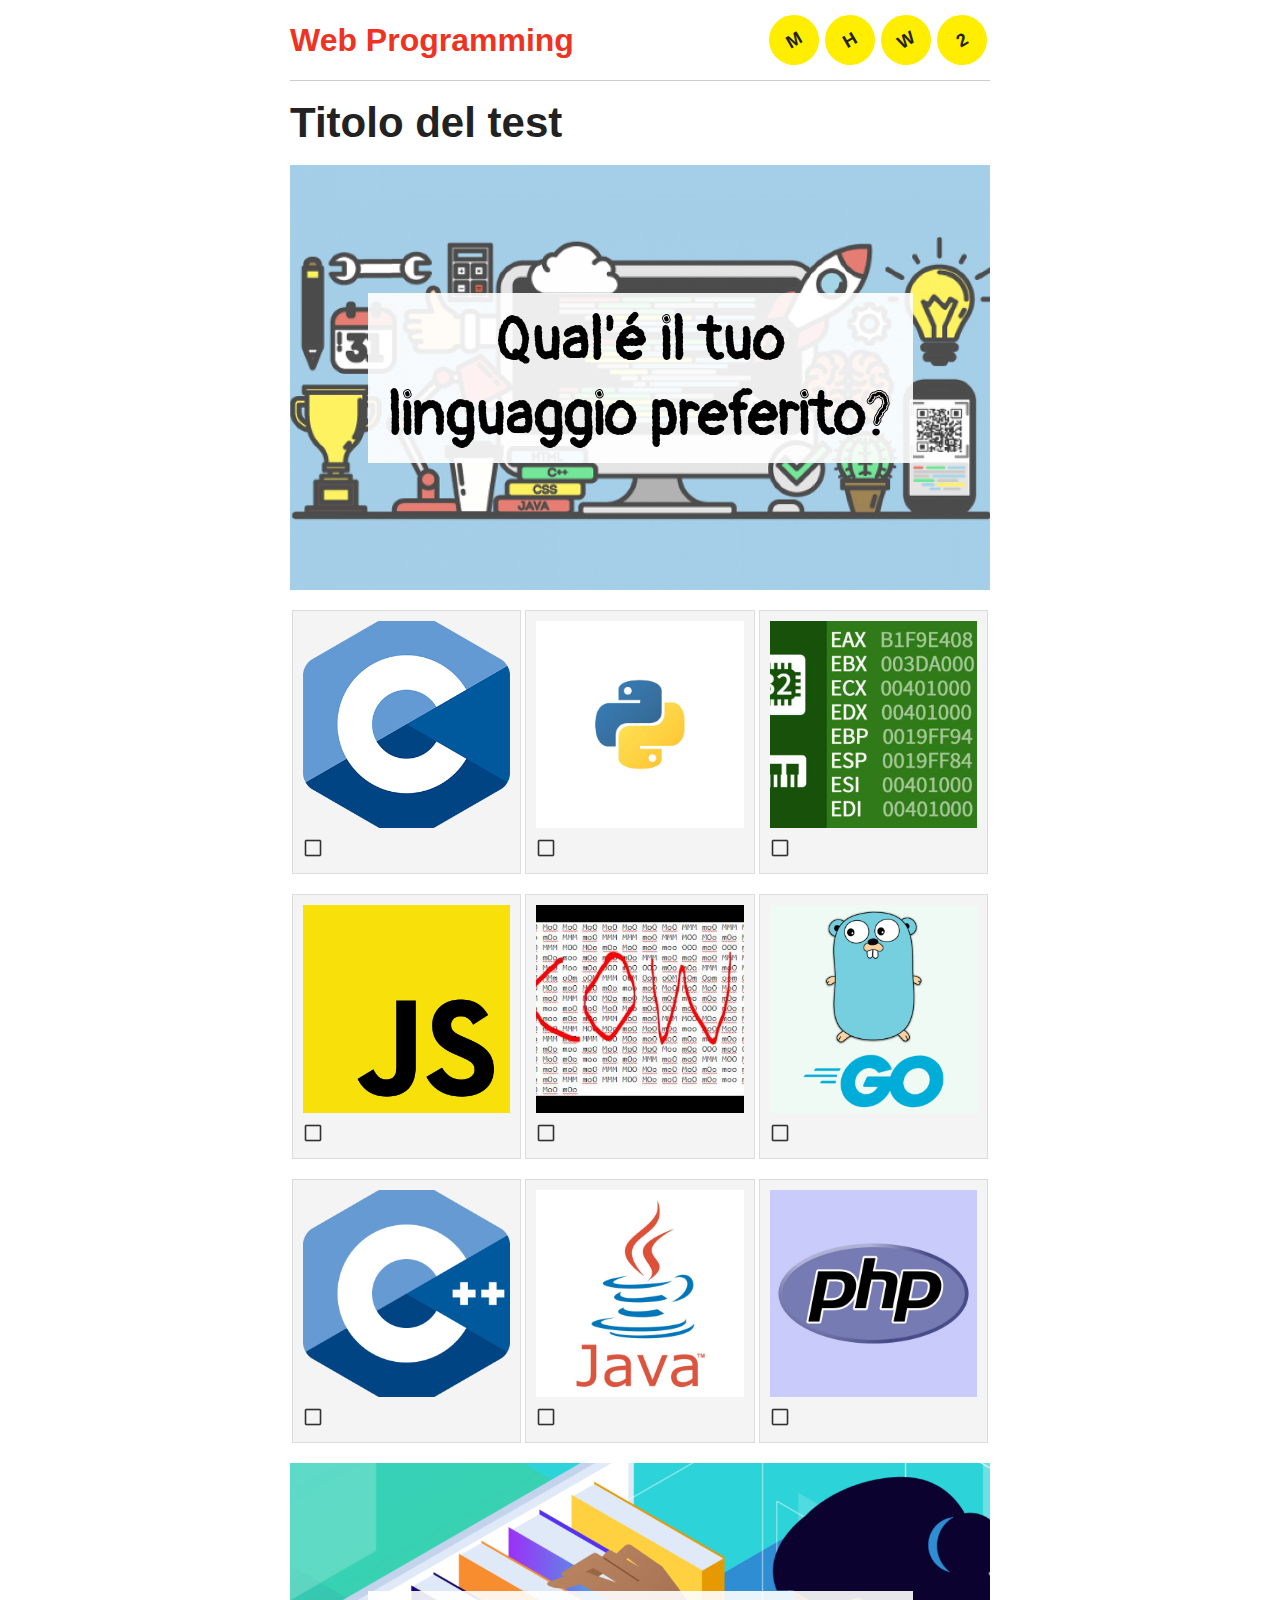
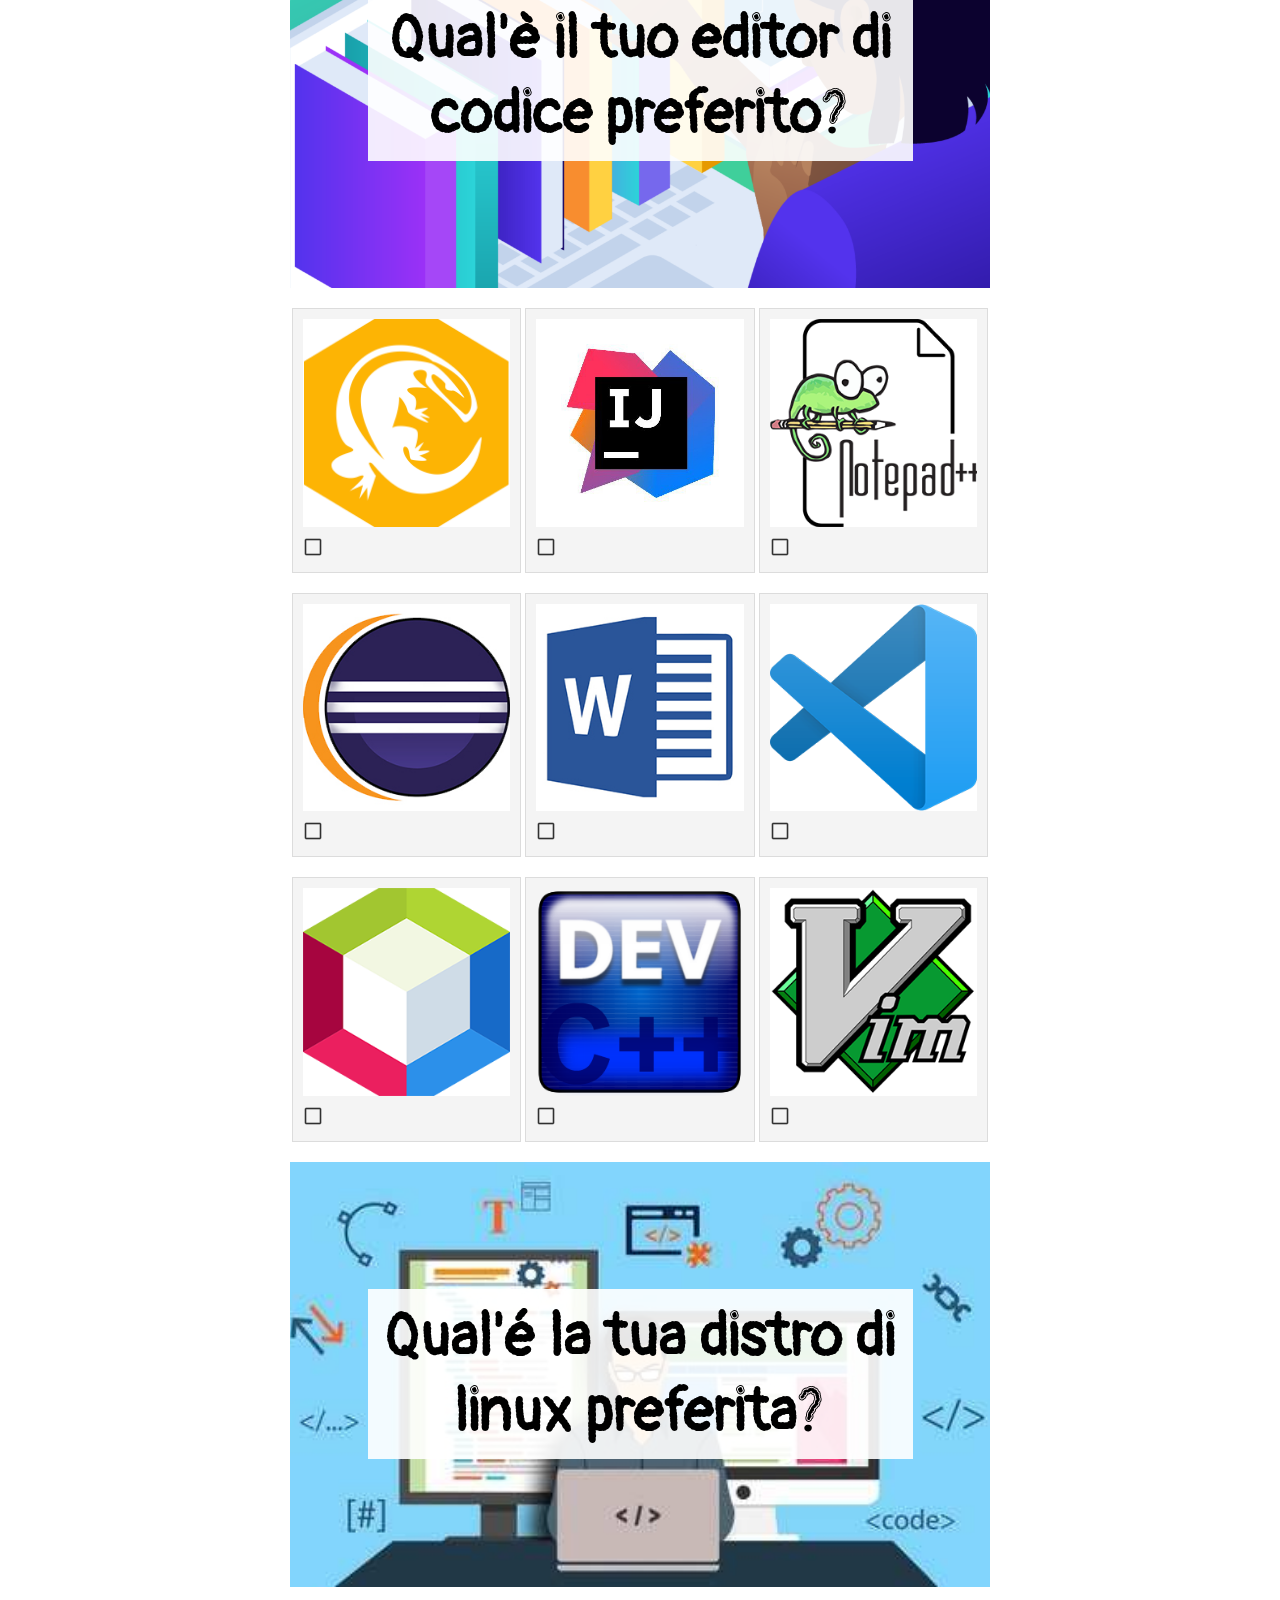
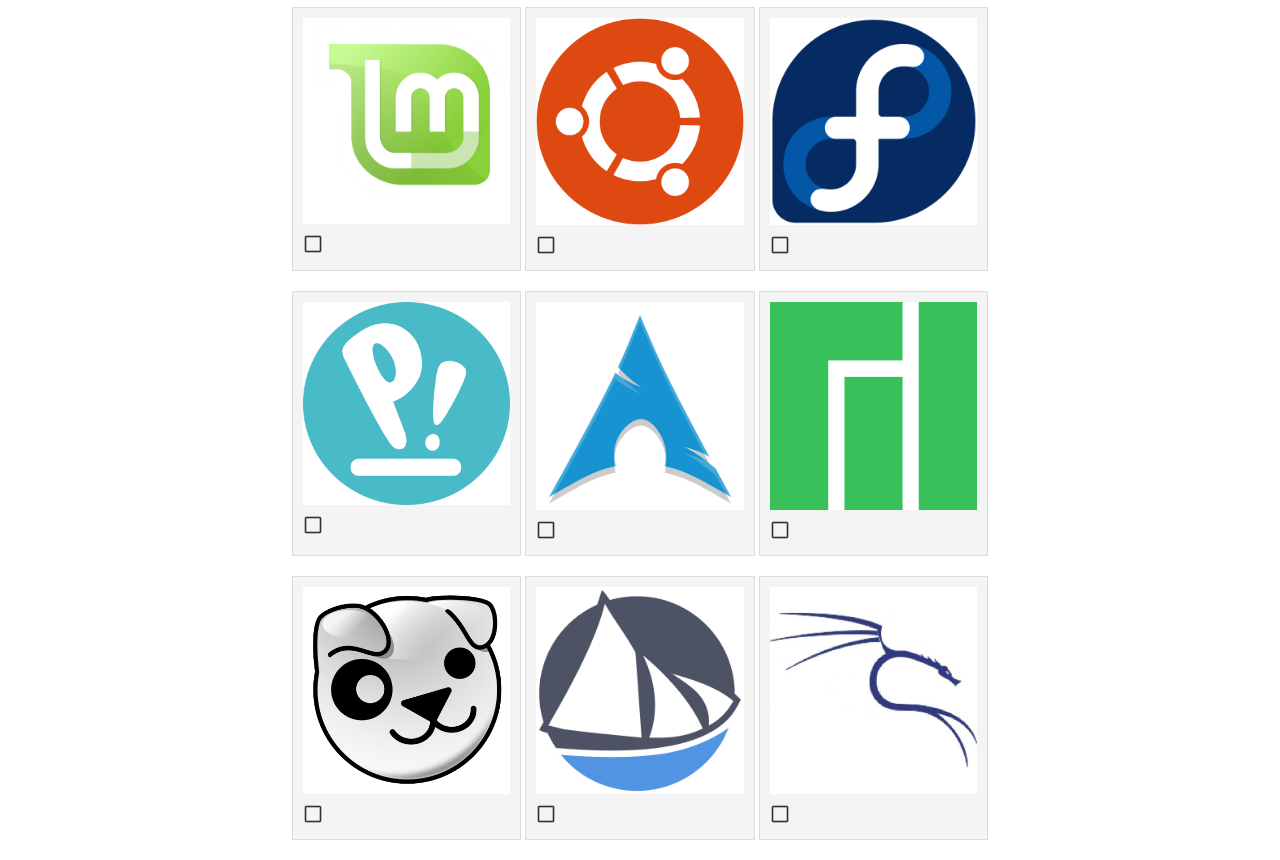
<file: mhw2/index.html>
<!DOCTYPE html>
<html>

  <head>
    <meta charset="utf-8">
    <title>Titolo del test</title>
    <link href="https://fonts.googleapis.com/css?family=Pangolin:400,700|Proxima+Nova" rel="stylesheet" type="text/css">
    <link rel="stylesheet" href="provided-style.css"/>
    <link rel="stylesheet" href="style.css"/>
    <meta name="viewport" content="width=device-width, initial-scale=1,maximum-scale=1">
    <script src="constants.js" defer="true"></script>
    <script src="script.js" defer="true"></script>
  </head>

  <body>
    <article>
      <header>
          <h1>Web Programming</h1>
          <div>
            <span>M</span>
            <span>H</span>
            <span>W</span>
            <span>2</span>
          </div>
      </header>
      <h1>Titolo del test</h1>

      <section class="question-name" id="img1">
        <h1>Qual'é il tuo linguaggio preferito?</h1>
      </section>

      <section class="choice-grid">
        <div data-choice-id="blep" data-question-id="one">
          <img src="images/1_1.jpg"/>
          <img class="checkbox" src="images/unchecked.png"/>
        </div>

        <div data-choice-id="happy" data-question-id="one">
          <img src="./images/1_2.jpg"/>
          <img class="checkbox" src="images/unchecked.png"/>
        </div>

        <div data-choice-id="sleeping" data-question-id="one">
          <img src="./images/1_3.jpg"/>
          <img class="checkbox" src="images/unchecked.png"/>
        </div>

        <div data-choice-id="dopey" data-question-id="one">
          <img src="./images/1_4.jpg"/>
          <img class="checkbox" src="images/unchecked.png"/>
        </div>

        <div data-choice-id="burger" data-question-id="one">
          <img src="./images/1_5.jpg"/>
          <img class="checkbox" src="images/unchecked.png"/>
        </div>

        <div data-choice-id="cart" data-question-id="one">
          <img src="./images/1_6.jpg"/>
          <img class="checkbox" src="images/unchecked.png"/>
        </div>

        <div data-choice-id="nerd" data-question-id="one">
          <img src="./images/1_7.jpg"/>
          <img class="checkbox" src="images/unchecked.png"/>
        </div>

        <div data-choice-id="shy" data-question-id="one">
          <img src="./images/1_8.jpg"/>
          <img class="checkbox" src="images/unchecked.png"/>
        </div>

        <div data-choice-id="sleepy" data-question-id="one">
          <img src="./images/1_9.jpg"/>
          <img class="checkbox" src="images/unchecked.png"/>
        </div>
      </section>

      <section class="question-name" id="img2">
        <h1>Qual'è il tuo editor di codice preferito?</h1>
      </section>

      <section class="choice-grid">
        <div data-choice-id="blep" data-question-id="two">
          <img src="images/2_1.jpg"/>
          <img class="checkbox" src="images/unchecked.png"/>
        </div>

        <div data-choice-id="happy" data-question-id="two">
          <img src="./images/2_2.jpg"/>
          <img class="checkbox" src="images/unchecked.png"/>
        </div>

        <div data-choice-id="sleeping" data-question-id="two">
          <img src="./images/2_3.jpg"/>
          <img class="checkbox" src="images/unchecked.png"/>
        </div>

        <div data-choice-id="dopey" data-question-id="two">
          <img src="./images/2_4.jpg"/>
          <img class="checkbox" src="images/unchecked.png"/>
        </div>

        <div data-choice-id="burger" data-question-id="two">
          <img src="./images/2_5.jpg"/>
          <img class="checkbox" src="images/unchecked.png"/>
        </div>

        <div data-choice-id="cart" data-question-id="two">
          <img src="./images/2_6.jpg"/>
          <img class="checkbox" src="images/unchecked.png"/>
        </div>

        <div data-choice-id="nerd" data-question-id="two">
          <img src="./images/2_7.jpg"/>
          <img class="checkbox" src="images/unchecked.png"/>
        </div>

        <div data-choice-id="shy" data-question-id="two">
          <img src="./images/2_8.jpg"/>
          <img class="checkbox" src="images/unchecked.png"/>
        </div>

        <div data-choice-id="sleepy" data-question-id="two">
          <img src="./images/2_9.jpg"/>
          <img class="checkbox" src="images/unchecked.png"/>
        </div>
      </section>

      <section class="question-name" id="img3">
        <h1>Qual'é la tua distro di linux preferita?</h1>
      </section>

      <section class="choice-grid">
        <div data-choice-id="blep" data-question-id="three">
          <img src="images/3_1.jpg"/>
          <img class="checkbox" src="images/unchecked.png"/>
        </div>

        <div data-choice-id="happy" data-question-id="three">
          <img src="./images/3_2.jpg"/>
          <img class="checkbox" src="images/unchecked.png"/>
        </div>

        <div data-choice-id="sleeping" data-question-id="three">
          <img src="./images/3_3.jpg"/>
          <img class="checkbox" src="images/unchecked.png"/>
        </div>

        <div data-choice-id="dopey" data-question-id="three">
          <img src="./images/3_4.jpg"/>
          <img class="checkbox" src="images/unchecked.png"/>
        </div>

        <div data-choice-id="burger" data-question-id="three">
          <img src="./images/3_5.jpg"/>
          <img class="checkbox" src="images/unchecked.png"/>
        </div>

        <div data-choice-id="cart" data-question-id="three">
          <img src="./images/3_6.jpg"/>
          <img class="checkbox" src="images/unchecked.png"/>
        </div>

        <div data-choice-id="nerd" data-question-id="three">
          <img src="./images/3_7.jpg"/>
          <img class="checkbox" src="images/unchecked.png"/>
        </div>

        <div data-choice-id="shy" data-question-id="three">
          <img src="./images/3_8.jpg"/>
          <img class="checkbox" src="images/unchecked.png"/>
        </div>

        <div data-choice-id="sleepy" data-question-id="three">
          <img src="./images/3_9.jpg"/>
          <img class="checkbox" src="images/unchecked.png"/>
        </div>
      </section>

      <section>
        <div id="results">
          <h3 id="titolo"></h3>
          <p id="testo"></p>
          <div id="restart"><p>Ricomincia il quiz</p></div>
        </div>
      </section>
    </article>
  </body>
</html>
</file>
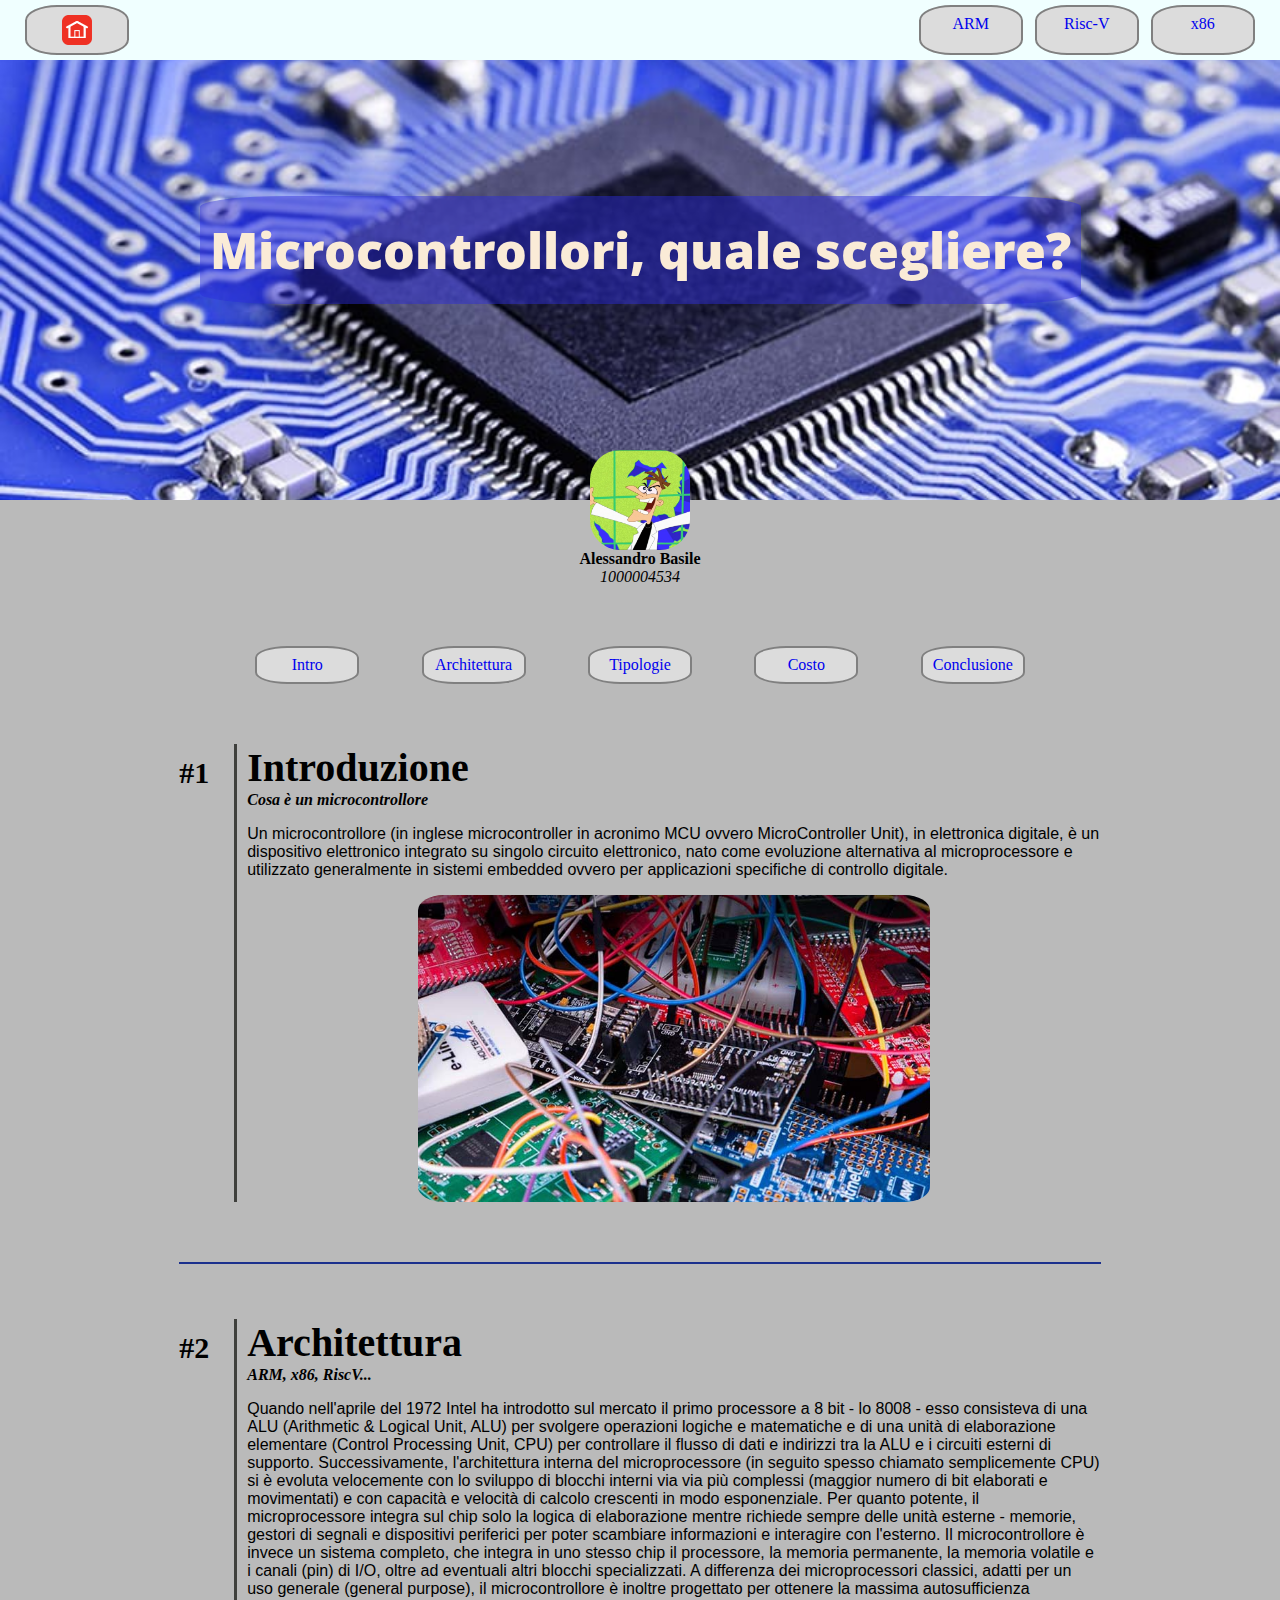
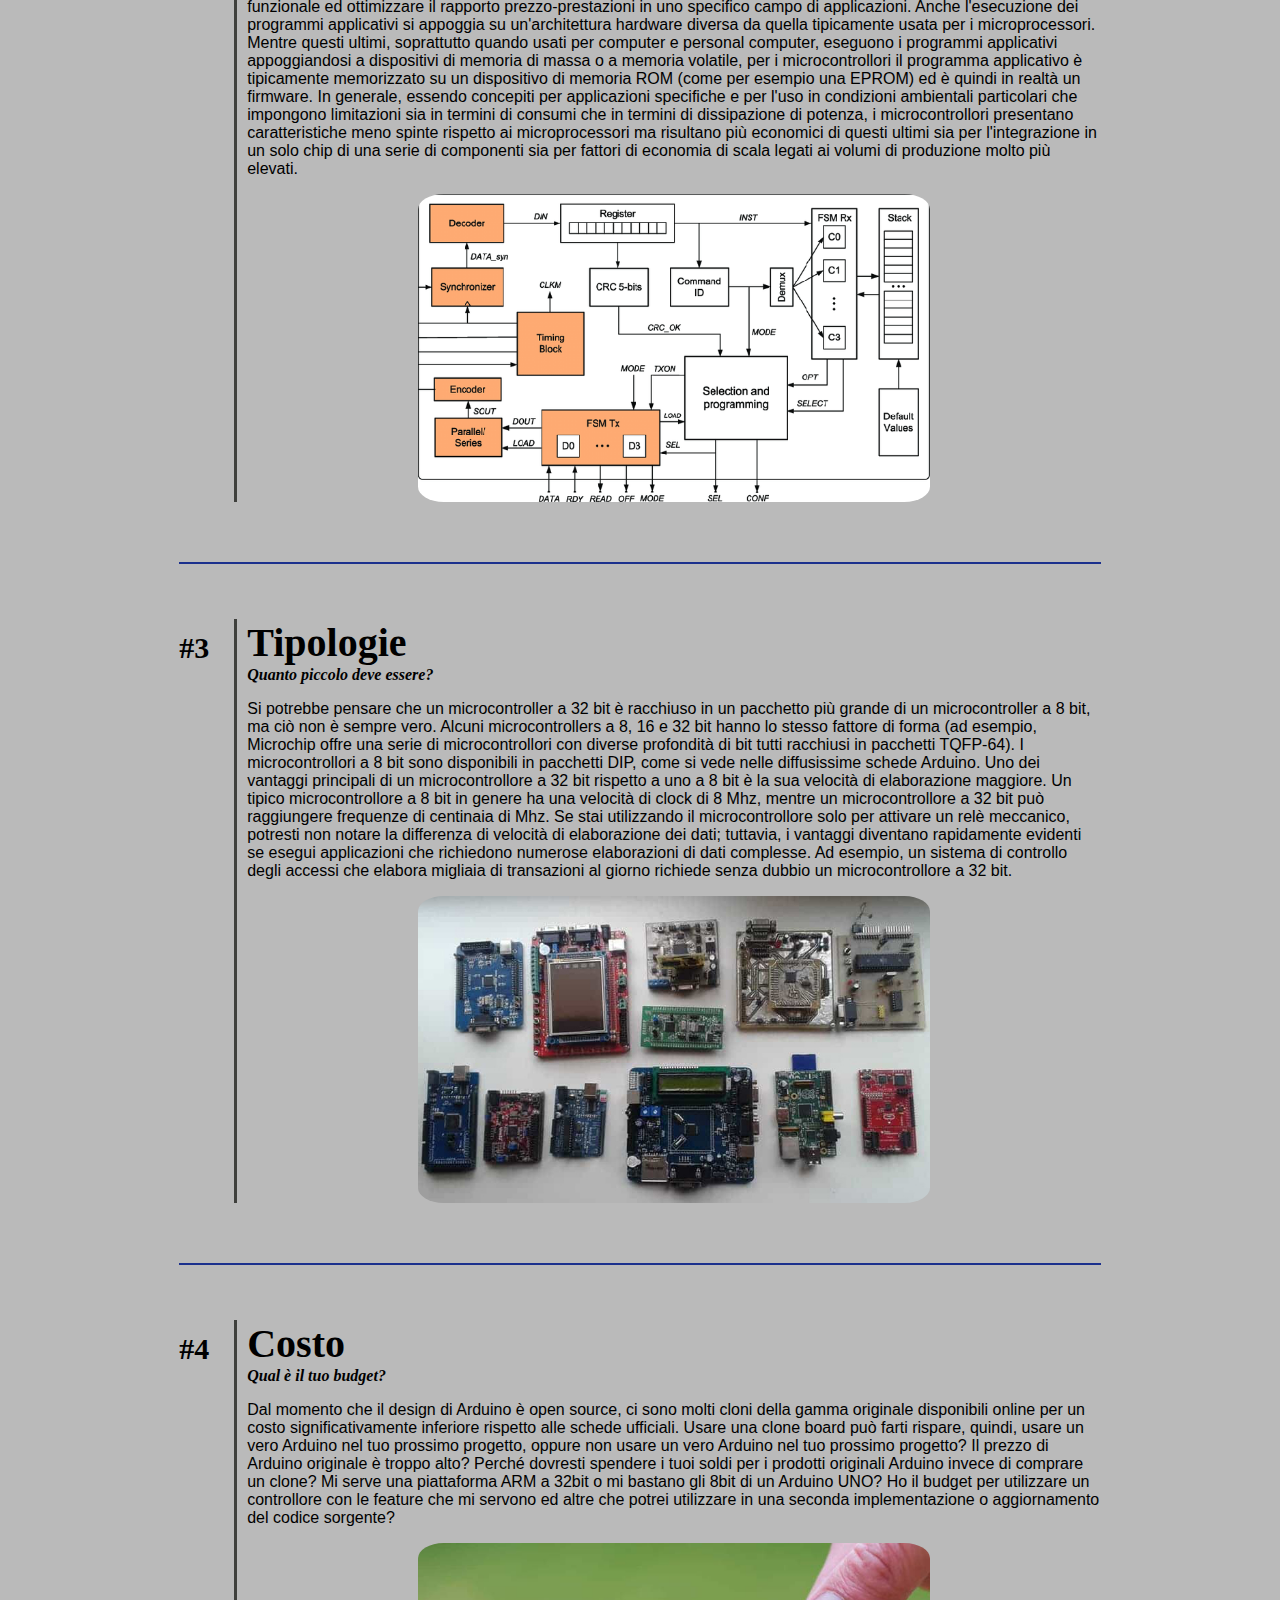
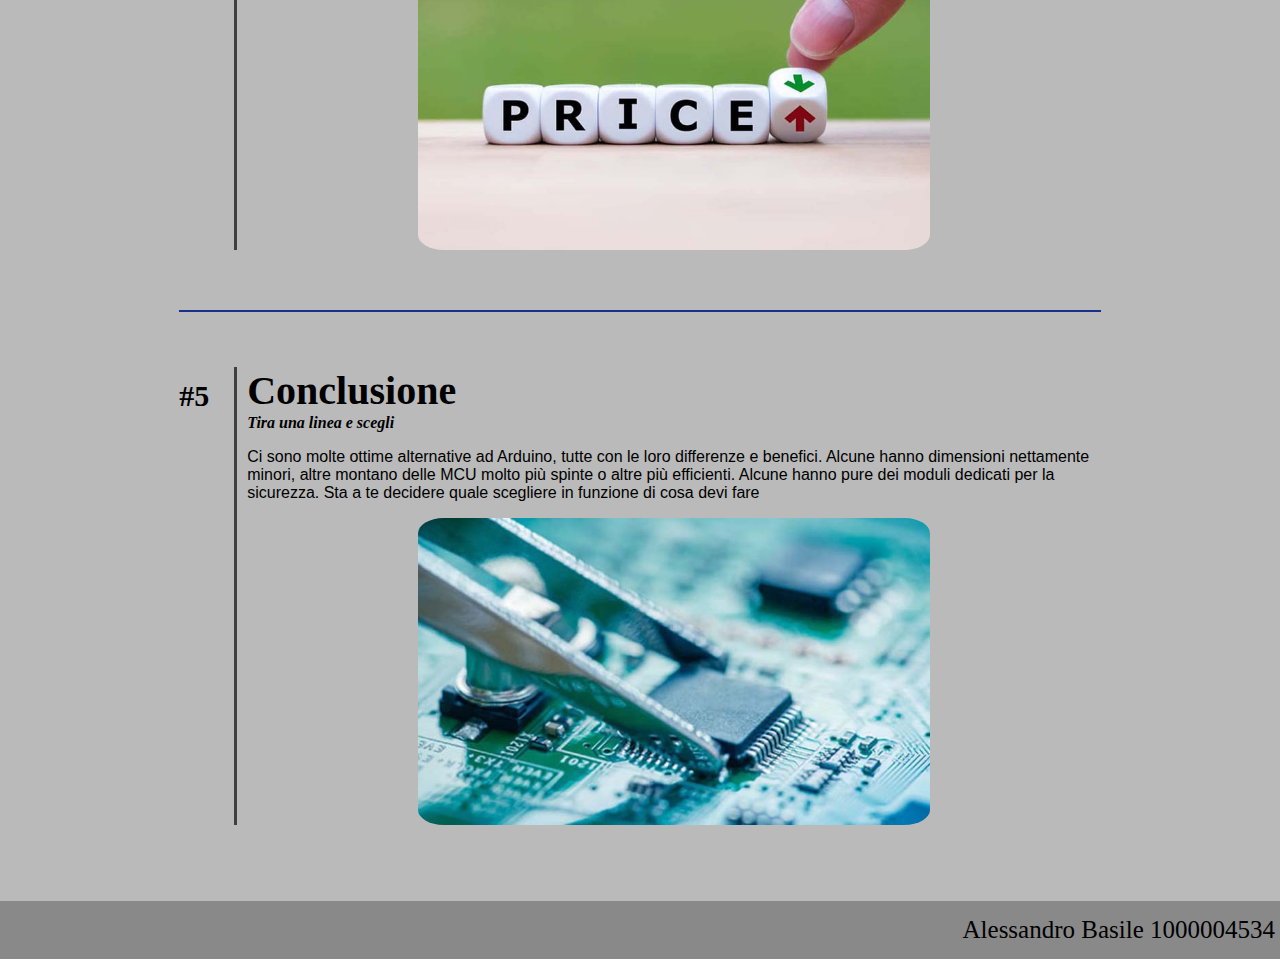
<file: mhw1/mhw1.html>
<!DOCTYPE html>
<html>
    <head>
        <title>mhw1</title>
        <link href="mhw1.css" rel="stylesheet"/>
        
        <meta name="viewport" content="width=device-width, initial-scale=1,maximum-scale=1">
        
        <link rel="preconnect" href="https://fonts.googleapis.com">
        <link rel="preconnect" href="https://fonts.gstatic.com" crossorigin>
        <link href="https://fonts.googleapis.com/css2?family=Open+Sans:wght@300&display=swap" rel="stylesheet"> 
    </head>
    <body>
        <nav class="navbar">
            <div><a href="#"><img src="home.png"/></a></div>
            <div id="links">
                <div><a href="#">ARM</a></div>
                <div><a href="#">Risc-V</a></div>
                <div><a href="#">x86</a></div>
            </div>
            <div id="lines">
                <div></div>
                <div></div>
                <div></div>
            </div>

        </nav>

        <header>
            <div id="overlay"></div>
            <p>Microcontrollori, quale scegliere?</p>
        </header>

        <div id="profilePIC">
            <img src="pic.jpg"/>
            <h4>Alessandro Basile</h4>
            <p>1000004534</p>
        </div>

        <nav class="menu">
            <a href="#Intro">Intro</a>
            <a href="#Architettura">Architettura</a>
            <a href="#Tipologie">Tipologie</a>
            <a href="#Costo">Costo</a>
            <a href="#Conclusione">Conclusione</a>
        </nav>

        <article id="flexbox-container">
            <section id="Intro">
                <div class="titolo-sec">#1</div>
                <div class="corpo-sec">
                    <h1>Introduzione</h1>
                    <h3>Cosa è un microcontrollore</h3>
                    <p>Un microcontrollore (in inglese microcontroller in 
                        acronimo MCU ovvero MicroController Unit), in 
                        elettronica digitale, è un dispositivo elettronico 
                        integrato su singolo circuito elettronico, nato 
                        come evoluzione alternativa al microprocessore e
                         utilizzato generalmente in sistemi embedded ovvero 
                         per applicazioni specifiche di controllo digitale.</p>
                    <img src="microcontrollers.jpg"/>
                </div>
            </section>
            
            <section class="divisore"></section>

            <section id="Architettura">
                <div class="titolo-sec">#2</div>
                <div class="corpo-sec">
                    <h1>Architettura</h1>
                    <h3>ARM, x86, RiscV...</h3>
                    <p>Quando nell'aprile del 1972 Intel ha introdotto sul mercato il primo processore a 8 bit - lo 8008 - esso consisteva di una ALU (Arithmetic & Logical Unit, ALU) per svolgere operazioni logiche e matematiche e di una unità di elaborazione elementare (Control Processing Unit, CPU) per controllare il flusso di dati e indirizzi tra la ALU e i circuiti esterni di supporto.

                        Successivamente, l'architettura interna del microprocessore (in seguito spesso chiamato semplicemente CPU) si è evoluta velocemente con lo sviluppo di blocchi interni via via più complessi (maggior numero di bit elaborati e movimentati) e con capacità e velocità di calcolo crescenti in modo esponenziale.
                        
                        Per quanto potente, il microprocessore integra sul chip solo la logica di elaborazione mentre richiede sempre delle unità esterne - memorie, gestori di segnali e dispositivi periferici per poter scambiare informazioni e interagire con l'esterno.
                        
                        Il microcontrollore è invece un sistema completo, che integra in uno stesso chip il processore, la memoria permanente, la memoria volatile e i canali (pin) di I/O, oltre ad eventuali altri blocchi specializzati.
                        
                        A differenza dei microprocessori classici, adatti per un uso generale (general purpose), il microcontrollore è inoltre progettato per ottenere la massima autosufficienza funzionale ed ottimizzare il rapporto prezzo-prestazioni in uno specifico campo di applicazioni.
                        
                        Anche l'esecuzione dei programmi applicativi si appoggia su un'architettura hardware diversa da quella tipicamente usata per i microprocessori. Mentre questi ultimi, soprattutto quando usati per computer e personal computer, eseguono i programmi applicativi appoggiandosi a dispositivi di memoria di massa o a memoria volatile, per i microcontrollori il programma applicativo è tipicamente memorizzato su un dispositivo di memoria ROM (come per esempio una EPROM) ed è quindi in realtà un firmware.
                        
                        In generale, essendo concepiti per applicazioni specifiche e per l'uso in condizioni ambientali particolari che impongono limitazioni sia in termini di consumi che in termini di dissipazione di potenza, i microcontrollori presentano caratteristiche meno spinte rispetto ai microprocessori ma risultano più economici di questi ultimi sia per l'integrazione in un solo chip di una serie di componenti sia per fattori di economia di scala legati ai volumi di produzione molto più elevati.</p>
                    <img src="architecture.png"/>
                </div>
            </section>

            <section class="divisore"></section>

            <section id="Tipologie">
                <div class="titolo-sec">#3</div>
                <div class="corpo-sec">
                    <h1>Tipologie</h1>
                    <h3>Quanto piccolo deve essere?</h3>
                    <p>Si potrebbe pensare che un microcontroller a 32 bit è 
                        racchiuso in un pacchetto più grande di un microcontroller a 
                        8 bit, ma ciò non è sempre vero. Alcuni microcontrollers a 8, 
                        16 e 32 bit hanno lo stesso fattore di forma (ad esempio, 
                        Microchip offre una serie di microcontrollori con diverse 
                        profondità di bit tutti racchiusi in pacchetti TQFP-64). 
                        I microcontrollori a 8 bit sono disponibili in pacchetti DIP, 
                        come si vede nelle diffusissime schede Arduino.
                        Uno dei vantaggi principali di un microcontrollore a 32 
                        bit rispetto a uno a 8 bit è la sua velocità di elaborazione 
                        maggiore. Un tipico microcontrollore a 8 bit in genere ha una 
                        velocità di clock di 8 Mhz, mentre un microcontrollore a 32 bit 
                        può raggiungere frequenze di centinaia di Mhz. Se stai utilizzando 
                        il microcontrollore solo per attivare un relè meccanico, potresti 
                        non notare la differenza di velocità di elaborazione dei dati; 
                        tuttavia, i vantaggi diventano rapidamente evidenti se esegui 
                        applicazioni che richiedono numerose elaborazioni di dati complesse. 
                        Ad esempio, un sistema di controllo degli accessi che elabora migliaia 
                        di transazioni al giorno richiede senza dubbio un microcontrollore a 
                        32 bit.
                    </p>
                    <img src="dimensions.jpg"/>
                </div>
            </section>

            <section class="divisore"></section>

            <section id="Costo">
                <div class="titolo-sec">#4</div>
                <div class="corpo-sec">
                    <h1>Costo</h1>
                    <h3>Qual è il tuo budget?</h3>
                    <p>Dal momento che il design di Arduino è open source, ci 
                        sono molti cloni della gamma originale disponibili online 
                        per un costo significativamente inferiore rispetto alle schede ufficiali.
                        Usare una clone board può farti rispare, quindi, usare 
                        un vero Arduino nel tuo prossimo progetto, oppure non 
                        usare un vero Arduino nel tuo prossimo progetto? Il 
                        prezzo di Arduino originale è troppo alto? Perché dovresti 
                        spendere i tuoi soldi per i prodotti originali Arduino 
                        invece di comprare un clone? Mi serve una piattaforma ARM 
                        a 32bit o mi bastano gli 8bit di un Arduino UNO? Ho il 
                        budget per utilizzare un controllore con le feature che 
                        mi servono ed altre che potrei utilizzare in una seconda 
                        implementazione o aggiornamento del codice sorgente?</p>
                    <img src="prezzo.jpg"/>
                </div>
            </section>

            <section class="divisore"></section>

            <section id="Conclusione">
                <div class="titolo-sec">#5</div>
                <div class="corpo-sec">
                    <h1>Conclusione</h1>
                    <h3>Tira una linea e scegli</h3>
                    <p>Ci sono molte ottime alternative ad Arduino, tutte con le 
                        loro differenze e benefici. Alcune hanno dimensioni nettamente 
                        minori, altre montano delle MCU molto più spinte o altre più 
                        efficienti. Alcune hanno pure dei moduli dedicati per 
                        la sicurezza. Sta a te decidere quale scegliere in funzione 
                        di cosa devi fare</p>
                    <img src="scegli.jpeg"/>
                </div>
            </section>
        </article>

        <footer>
            <p>Alessandro Basile 1000004534</p>
        </footer>
    </body>
</html>
</file>
<file: mhw2/provided-style.css>
article {
  margin: auto;
  width: 700px;
}

#author {
  font-size: 14px;
}

body {
  color: #222222;
  font-family: 'Proxima Nova', 'Helvetica', 'Arial', sans-serif;
  font-size: 18px;
  margin: 0;
}

h1 {
  font-size: 42px;
  margin: 18px 0;
}

header h1 {
  font-size: 32px;
}

header {
  display: flex;
  border-bottom: 1px solid #cccccc;
  height: 80px;
}

header div,
header h1 {
  display: flex;
  flex-grow: 1;
}

header div,
header div span,
header h1 {
  display: flex;
  align-content: space-between;
  align-items: center;
}

header div {
  justify-content: flex-end;
}

header div span {
  display: flex;
  align-items: center;
  justify-content: center;
  border-radius: 100%;
  background-color: #ffee00;
  height: 50px;
  width: 50px;
  font-weight: bold;
  margin: 0 3px;
  transform: rotate(-30deg);
}
article {
  margin: auto;
  width: 700px;
}

#author {
  font-size: 14px;
}

body {
  color: #222222;
  font-family: 'Proxima Nova', 'Helvetica', 'Arial', sans-serif;
  font-size: 18px;
  margin: 0;
}

h1 {
  font-size: 42px;
  margin: 18px 0;
}

header h1 {
  font-size: 32px;
}

header {
  display: flex;
  border-bottom: 1px solid #cccccc;
  height: 80px;
}

header div,
header h1 {
  display: flex;
  flex-grow: 1;
}

header div,
header div span,
header h1 {
  display: flex;
  align-content: space-between;
  align-items: center;
}

header div {
  justify-content: flex-end;
}

header div span {
  display: flex;
  align-items: center;
  justify-content: center;
  border-radius: 100%;
  background-color: #ffee00;
  height: 50px;
  width: 50px;
  font-weight: bold;
  margin: 0 3px;
  transform: rotate(-30deg);
}

header h1 {
  color: #ee3322;
  font-family: 'Helvetica', sans-serif;
  justify-content: flex-start;
  margin: 0;
}

.choice-grid img.checkbox {
  margin-top: 5px;
  height: 20px;
  width: 20px;
}

p {
  margin: 18px 0;
}

.question-name {
  align-items: center;
  background-image: url('./images/background.png');
  display: flex;
  height: 425px;
  justify-content: center;
  margin-bottom: 20px;
  text-align: center;
  width: 100%;
}

.question-name h1 {
  background-color: rgba(255,255,255, 0.9);
  color: black;
  font-family: 'Pangolin', 'Trebuchet MS', cursive;
  font-size: 60px;
  padding: 10px;
  max-width: 75%;
}
header h1 {
  color: #ee3322;
  font-family: 'Helvetica', sans-serif;
  justify-content: flex-start;
  margin: 0;
}

.choice-grid img.checkbox {
  margin-top: 5px;
  height: 20px;
  width: 20px;
}

p {
  margin: 18px 0;
}

#img1{
  background-image: url('./images/background_1.png');
}

#img2{
  background-image: url('./images/background_2.png');
}

#img3{
  background-image: url('./images/background_3.png');
}

.question-name {
  align-items: center;
  
  display: flex;
  height: 425px;
  justify-content: center;
  margin-bottom: 20px;
  text-align: center;
  width: 100%;
}

.question-name h1 {
  background-color: rgba(255,255,255, 0.9);
  color: black;
  font-family: 'Pangolin', 'Trebuchet MS', cursive;
  font-size: 60px;
  padding: 10px;
  max-width: 75%;
}
</file>
<file: mhw2/style.css>
.checked{
    opacity: 1;
    background-color: #cfe3ff;
}

.unchecked{
    opacity: 0.6;
    background-color: rgb(0,0,0,0);
}

.choice-grid{
    display:flex;
    flex-wrap: wrap;
    width: 100%;;
}

.choice-grid div{
    margin: 0px auto 20px auto;
    padding:10px;
    width:calc(32.5% - 20px);
    border:1px solid #dcdcdc;
}

#img1{
    background-image: url('./images/background_1.png');
}
  
#img2{
    background-image: url('./images/background_2.png');
}

#img3{
    background-image: url('./images/background_3.png');
}
  

.choice-grid div img{
    width: 100%;
}

#testo{
    margin: 18px 0 18px 0;
}

#titolo{
    margin: 0;
    font-size:xx-large;
    font-weight: 800;
}


#restart{
    height: 50px;
    padding:0px 0px 0px 0px;
    margin:0px 0px 0px 0px;
    background-color: #cecece;
    font-size:x-large;
    display: flex;
    justify-content: center;
    align-items: center;
}

#restart:hover{
    background-color: #e0e0e0;
}

#results{
    margin: 40px 0px 20px 0px;
    padding: 20px;
}

@media(max-width:700px){
    article{
        width:95%;
        margin:auto;
    }
    header div span{
        display: none;
    }
}

@media(max-width:500px){
    .choice-grid div{
        width: calc(49% - 20px);
        margin: auto;
    }
    
}

.question-name{
    background-position: center;
    background-size:cover;
}
</file>
<file: mhw1/mhw1.css>
#overlay{
    background-color: rgba(0,0,0,0.3);
}

body{
    margin: 0px;
    
    background-color: rgba(75, 75, 75, 0.384);
}

header{
    height:500px;
    background-image : url("title.jpg");
    background-size:cover;
    display: flex;
    align-items: center; /*verticale*/
    justify-content: center;/*orizzontale*/
}

header p{
    max-width: 80%;
    font-family: 'Open Sans', sans-serif;
    font-size: 50px;
    font-weight: 900;
    color:antiquewhite;
    background-color: rgba(44, 44, 221, 0.459);
    padding: 20px 10px;
    border-radius: 10%;
}
@media(max-width: 930px){
    header p{
        max-width: 90%;
        font-size: 40px;
        font-weight: 800;
        padding: 10px 5px;
        border-radius: 8%;
    }
}
@media(max-width: 750px){
    header p{
        font-size:35px;
        padding: 5px 2px;
        border-radius: 6%;
    }
}
@media(max-width: 575px){
    header p{
        font-size: 30px;
        text-align: center;
        padding: 0px;
        border-radius: 1%;
    }
}

#lines{
    display:none
}

@media(max-width:730px){
    #lines{
        display:flex;
        flex-direction:column;
    }
    #lines div{
        width:50px;
        height:100%;
        background-color: black;
        margin: 5px 2px;
    }
}

.menu{
    max-width: 65%;
    display: flex;
    align-items: center;
    justify-content: space-around;
    margin:0px auto;
}
@media(max-width: 930px){
    .menu{
        max-width: 95%;
    }
}

.menu a{
    border-radius: 31%;
    padding-top: 8px;
    padding-bottom: 8px;
    border: 2px solid gray;
    background-color: gainsboro;
    width: 100px;
    text-align: center;
    text-decoration: none;
}
@media(max-width: 930px){
    .menu a{
        border-radius: 25%;
        padding-top: 10px;
        padding-bottom: 10px;
        width: 90px;
        margin-left:10px;
        margin-right:10px;
    }
}
@media(max-width: 750px){
    .menu a{
        border-radius: 20%;
        padding-top: 15px;
        padding-bottom: 15px;
        width: 80px;
        margin-left:8px;
        margin-right:8px;
    }
}

.navbar{
    padding: 5px 2px 5px 2px;
    display: flex;
    position:fixed;
    width: 97%;
    height: 50px;
    background-color: azure;
    justify-content: space-between;
    padding-left: 1.5%;
    padding-right:1.5%;
}

.navbar div{
    height: 100%;
    display: flex;
}


@media(max-width:730px){
    #links{
        display:none;
    }
}
.navbar img{
    display:flex;
    height: 100%;
    justify-items: right;
}

.navbar a{
    display: flex;
    border-radius: 31%;
    padding-top: 8px;
    padding-bottom: 8px;
    border: 2px solid gray;
    background-color: gainsboro;
    width: 100px;
    text-decoration: none;
    justify-content: center;
    margin-left:6px;
    margin-right:6px;
}


#flexbox-container{
    display: flex;
    max-width: 72%;
    flex-direction: column;
    align-items: center;
    margin: 60px auto 0px auto;
}
@media(max-width: 930px){
    #flexbox-container{
        max-width: 85%;
        margin: 50px auto 0px auto;
    }
}
@media(max-width: 750px){
    #flexbox-container{
        max-width: 95%;
    } 
}
@media(max-width: 575px){
    #flexbox-container{
        max-width: 97%;
    }
}

#flexbox-container section{
    display: flex;
    flex-direction: row;
}


.titolo-sec{
    margin-top: 12px;
    font-size: 30px;
    padding-right: 25px;
    font-weight: bolder;
    font-family: 'Times New Roman', Times, serif;
}

@media(max-width: 930px){
    .titolo-sec{
        margin-top: 10px;
        font-size: 30px;
        padding-right: 3px;
    }
}

.corpo-sec{
    margin-bottom: 60px;
    padding-left:10px;
    border-left: 3px solid rgba(42, 43, 40, 0.856);
}
@media(max-width: 930px){
    .corpo-sec{
        margin-bottom: 50px;
        padding-left:7px;
    }
}
@media(max-width: 575px){
    .corpo-sec{
        margin-right:3%;
    }

}

.corpo-sec h1{
    margin-top: 0px;
    margin-bottom: 0px;
    font-size: 40px;
    font-weight: bold;
}

.corpo-sec h3{
    margin-top: 0px;
    margin-bottom: 5px;
    font-size: medium;
    font-style: italic;
}

.corpo-sec p{
    font-size: 16px;
    font-family: 'Trebuchet MS', 'Lucida Sans Unicode', 'Lucida Grande', 'Lucida Sans', Arial, sans-serif;
}

@media(max-width: 930px){
    .corpo-sec p{
        font-size: 20px;
        font-family: 'Trebuchet MS', 'Lucida Sans Unicode', 'Lucida Grande', 'Lucida Sans', Arial, sans-serif;
    }
}

.corpo-sec img{
    margin: 0px auto;
    width: 60%;
    border-radius: 5%;
    display: flex;
    justify-content: center;

}
@media(max-width: 930px){
    .corpo-sec img{
        width: 70%;
    
    }
}
@media(max-width: 750px){
    .corpo-sec img{
        width: 75%;
    }
}
@media(max-width: 575px){
    .corpo-sec img{
        width: 80%;
    }
}

.divisore{
    border-top: 2px solid rgba(0, 24, 133, 0.856);
    width: 100%;
    margin-bottom: 55px;
}

#profilePIC{
    display: flex;
    flex-direction: column;
    align-items: center;
    margin-left:auto;
    margin-right:auto;
    margin-top:-50px;
    margin-bottom:60px;
}

#profilePIC img{
    width: 100px;
    height: 100px;
    border-radius: 30%;
}

#profilePIC h4{
    margin-top: 0px;
    margin-bottom:0px;
    font-weight: bold;
}

#profilePIC p{
    margin-top: 0px;
    margin-bottom:0px;
    font-style: italic;
}

footer{
    background-color: rgba(73, 73, 73, 0.432);
    padding: 10px 5px 10px 0px;
    margin: 16px 0px 0px 0px;
    text-align: right;
}
@media(max-width:600px){
    footer{
        padding: 5px 2px 5px 0px;
        margin: 10px 0px 0px 0px;
    }
}

footer p{
    margin: 0px;
    padding-top:5px;
    padding-bottom:5px;
    font-size: 25px;
}
@media(max-width:600px){
    footer p{
        padding-top:7px;
        padding-bottom:7px;
        font-size: 16px;
    }
}
</file>
